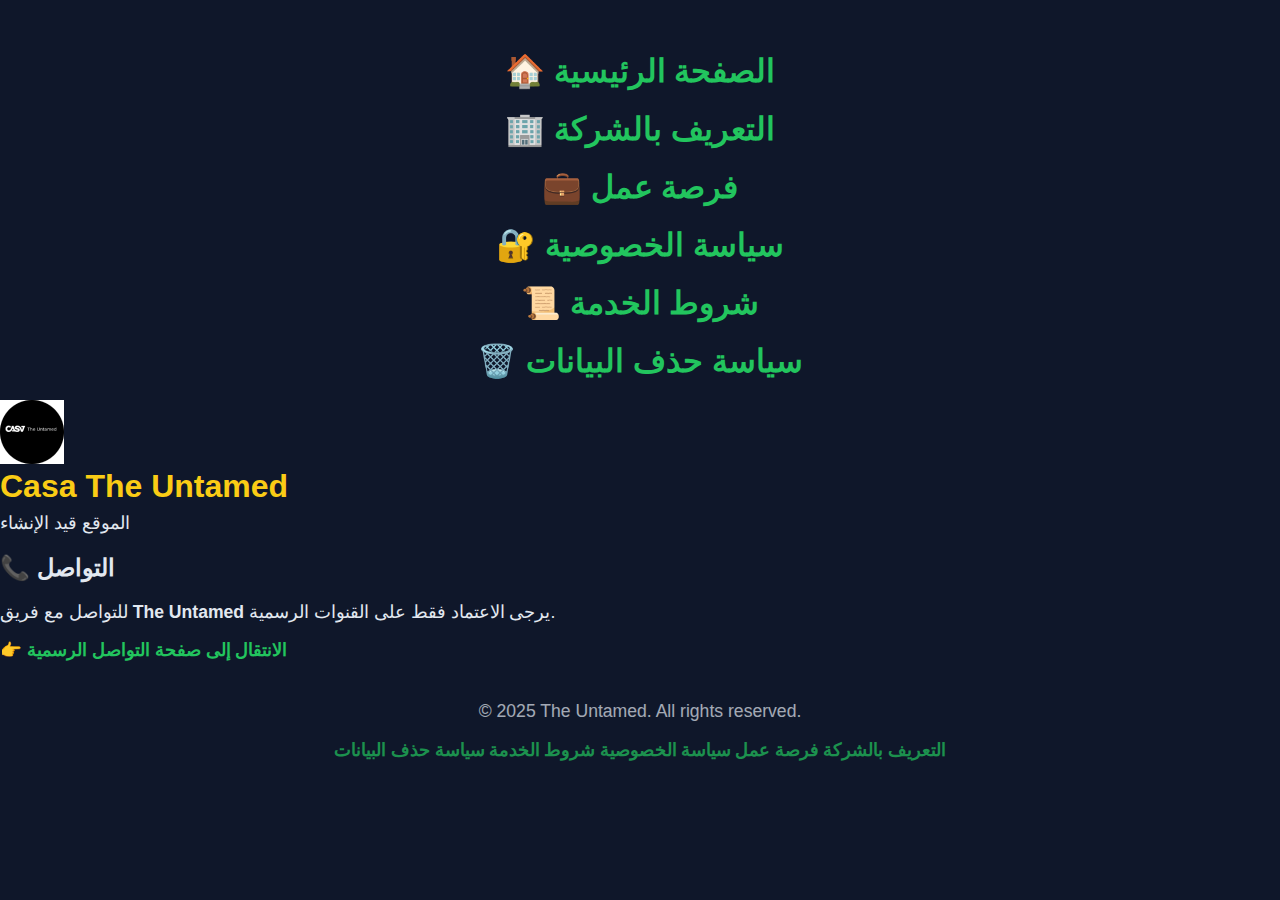
<file: index.html>
<!DOCTYPE html>
<html lang="ar">
<head>
  <meta charset="UTF-8">
  <title>Casa The Untamed</title>
  <meta name="viewport" content="width=device-width, initial-scale=1.0">
  <link rel="stylesheet" href="style.css">
</head>
<body>

  <section class="hero">
   <nav class="top-links">
  <a href="index.html">🏠 الصفحة الرئيسية</a>
  <a href="about.html">🏢 التعريف بالشركة</a>
  <a href="opportunity.html">💼 فرصة عمل</a>
  <a href="privacy.html">🔐 سياسة الخصوصية</a>
  <a href="terms.html">📜 شروط الخدمة</a>
  <a href="data-deletion.html">🗑️ سياسة حذف البيانات</a>
</nav>


    <div class="overlay"></div>

    <div class="hero-content">
      <div class="logo">
        <!-- بدل الاسم إذا كان مختلف -->
        <img src="شعار دائري صغير.png" alt="Casa The Untamed Logo">
      </div>

      <h1 class="title">Casa The Untamed</h1>
      <p class="subtitle">الموقع قيد الإنشاء</p>

    <section class="contact-section">
  <h2>📞 التواصل</h2>
  <p>
    للتواصل مع فريق <strong>The Untamed</strong>  
    يرجى الاعتماد فقط على القنوات الرسمية.
  </p>

  <a href="https://linktr.ee/casatheuntamed" target="_blank" class="contact-link">
    👉 الانتقال إلى صفحة التواصل الرسمية
  </a>
</section>



    </div>
 </section>

<footer class="site-footer">
  <p>© 2025 The Untamed. All rights reserved.</p>

  <div class="footer-links">
    <a href="about.html">التعريف بالشركة</a>
    <a href="opportunity.html">فرصة عمل</a>
    <a href="privacy.html">سياسة الخصوصية</a>
    <a href="terms.html">شروط الخدمة</a>
    <a href="data-deletion.html">سياسة حذف البيانات</a>
  </div>
</footer>

</body>
</html>
</file>
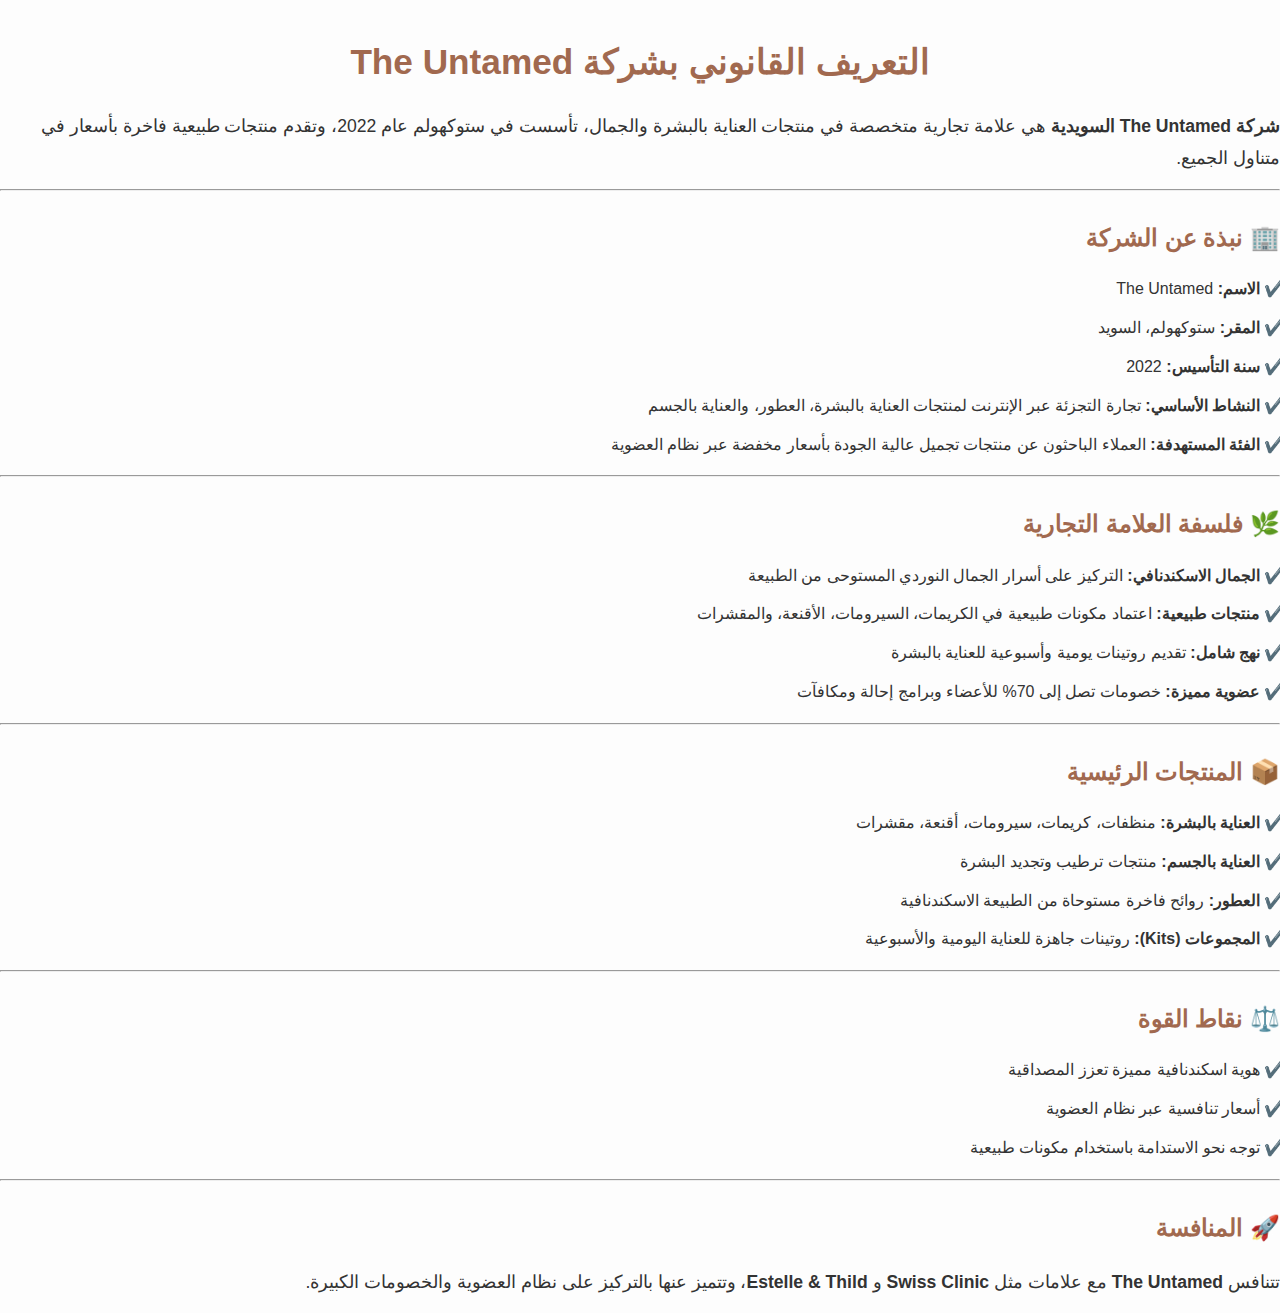
<file: about.html>
<!DOCTYPE html>
<html lang="ar" dir="rtl">
<head>
  <meta charset="UTF-8">
  <title>التعريف القانوني – The Untamed</title>
  <meta name="viewport" content="width=device-width, initial-scale=1.0">
  <link rel="stylesheet" href="policy.css">
</head>
<body>

  <div class="container">

    <h1>التعريف القانوني بشركة The Untamed</h1>

    <p>
      <strong>شركة The Untamed السويدية</strong> هي علامة تجارية متخصصة في منتجات العناية بالبشرة
      والجمال، تأسست في ستوكهولم عام 2022، وتقدم منتجات طبيعية فاخرة بأسعار في متناول الجميع.
    </p>

    <hr>

    <h2>🏢 نبذة عن الشركة</h2>
    <ul>
      <li><strong>الاسم:</strong> The Untamed</li>
      <li><strong>المقر:</strong> ستوكهولم، السويد</li>
      <li><strong>سنة التأسيس:</strong> 2022</li>
      <li><strong>النشاط الأساسي:</strong> تجارة التجزئة عبر الإنترنت لمنتجات العناية بالبشرة، العطور، والعناية بالجسم</li>
      <li><strong>الفئة المستهدفة:</strong> العملاء الباحثون عن منتجات تجميل عالية الجودة بأسعار مخفضة عبر نظام العضوية</li>
    </ul>

    <hr>

    <h2>🌿 فلسفة العلامة التجارية</h2>
    <ul>
      <li><strong>الجمال الاسكندنافي:</strong> التركيز على أسرار الجمال النوردي المستوحى من الطبيعة</li>
      <li><strong>منتجات طبيعية:</strong> اعتماد مكونات طبيعية في الكريمات، السيرومات، الأقنعة، والمقشرات</li>
      <li><strong>نهج شامل:</strong> تقديم روتينات يومية وأسبوعية للعناية بالبشرة</li>
      <li><strong>عضوية مميزة:</strong> خصومات تصل إلى 70% للأعضاء وبرامج إحالة ومكافآت</li>
    </ul>

    <hr>

    <h2>📦 المنتجات الرئيسية</h2>
    <ul>
      <li><strong>العناية بالبشرة:</strong> منظفات، كريمات، سيرومات، أقنعة، مقشرات</li>
      <li><strong>العناية بالجسم:</strong> منتجات ترطيب وتجديد البشرة</li>
      <li><strong>العطور:</strong> روائح فاخرة مستوحاة من الطبيعة الاسكندنافية</li>
      <li><strong>المجموعات (Kits):</strong> روتينات جاهزة للعناية اليومية والأسبوعية</li>
    </ul>

    <hr>

    <h2>⚖️ نقاط القوة</h2>
    <ul>
      <li>هوية اسكندنافية مميزة تعزز المصداقية</li>
      <li>أسعار تنافسية عبر نظام العضوية</li>
      <li>توجه نحو الاستدامة باستخدام مكونات طبيعية</li>
    </ul>

    <hr>

    <h2>🚀 المنافسة</h2>
    <p>
      تتنافس <strong>The Untamed</strong> مع علامات مثل <strong>Swiss Clinic</strong> و
      <strong>Estelle &amp; Thild</strong>، وتتميز عنها بالتركيز على نظام العضوية والخصومات الكبيرة.
    </p>

  </div>

</body>
</html>
</file>
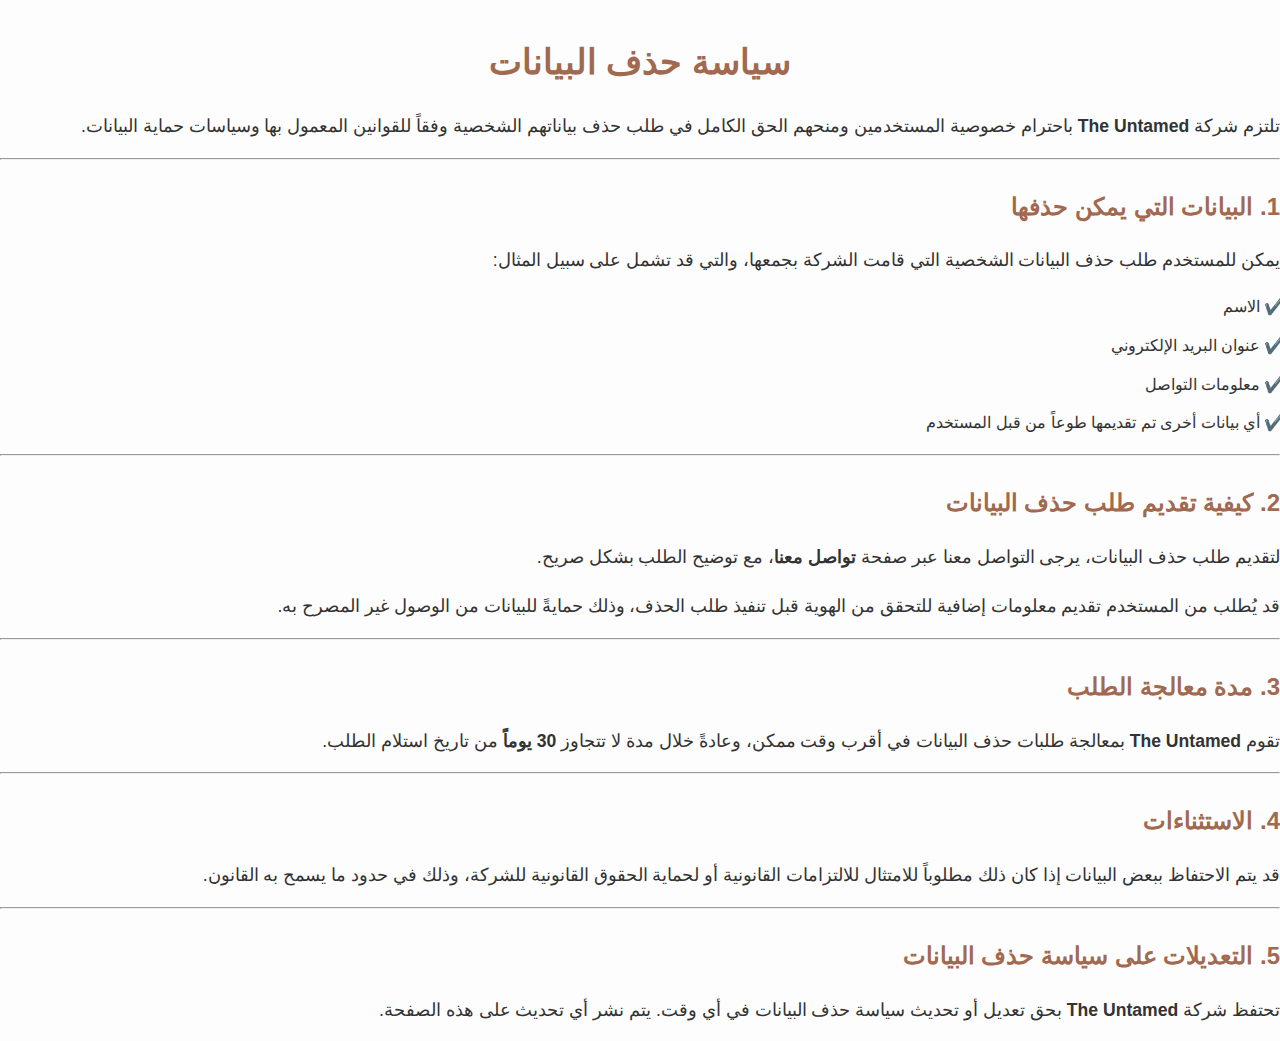
<file: data-deletion.html>
<!DOCTYPE html>
<html lang="ar" dir="rtl">
<head>
  <meta charset="UTF-8">
  <title>سياسة حذف البيانات – The Untamed</title>
  <meta name="viewport" content="width=device-width, initial-scale=1.0">
  <link rel="stylesheet" href="policy.css">
</head>
<body>

  <div class="container">

    <h1>سياسة حذف البيانات</h1>

    <p>
      تلتزم شركة <strong>The Untamed</strong> باحترام خصوصية المستخدمين
      ومنحهم الحق الكامل في طلب حذف بياناتهم الشخصية وفقاً للقوانين
      المعمول بها وسياسات حماية البيانات.
    </p>

    <hr>

    <h2>1. البيانات التي يمكن حذفها</h2>
    <p>
      يمكن للمستخدم طلب حذف البيانات الشخصية التي قامت الشركة بجمعها،
      والتي قد تشمل على سبيل المثال:
    </p>
    <ul>
      <li>الاسم</li>
      <li>عنوان البريد الإلكتروني</li>
      <li>معلومات التواصل</li>
      <li>أي بيانات أخرى تم تقديمها طوعاً من قبل المستخدم</li>
    </ul>

    <hr>

    <h2>2. كيفية تقديم طلب حذف البيانات</h2>
    <p>
      لتقديم طلب حذف البيانات، يرجى التواصل معنا عبر صفحة
      <strong>تواصل معنا</strong>، مع توضيح الطلب بشكل صريح.
    </p>

    <p>
      قد يُطلب من المستخدم تقديم معلومات إضافية للتحقق من الهوية
      قبل تنفيذ طلب الحذف، وذلك حمايةً للبيانات من الوصول غير المصرح به.
    </p>

    <hr>

    <h2>3. مدة معالجة الطلب</h2>
    <p>
      تقوم <strong>The Untamed</strong> بمعالجة طلبات حذف البيانات
      في أقرب وقت ممكن، وعادةً خلال مدة لا تتجاوز
      <strong>30 يوماً</strong> من تاريخ استلام الطلب.
    </p>

    <hr>

    <h2>4. الاستثناءات</h2>
    <p>
      قد يتم الاحتفاظ ببعض البيانات إذا كان ذلك مطلوباً للامتثال
      للالتزامات القانونية أو لحماية الحقوق القانونية للشركة،
      وذلك في حدود ما يسمح به القانون.
    </p>

    <hr>

    <h2>5. التعديلات على سياسة حذف البيانات</h2>
    <p>
      تحتفظ شركة <strong>The Untamed</strong> بحق تعديل أو تحديث
      سياسة حذف البيانات في أي وقت. يتم نشر أي تحديث على هذه الصفحة.
    </p>

  </div>

</body>
</html>
</file>
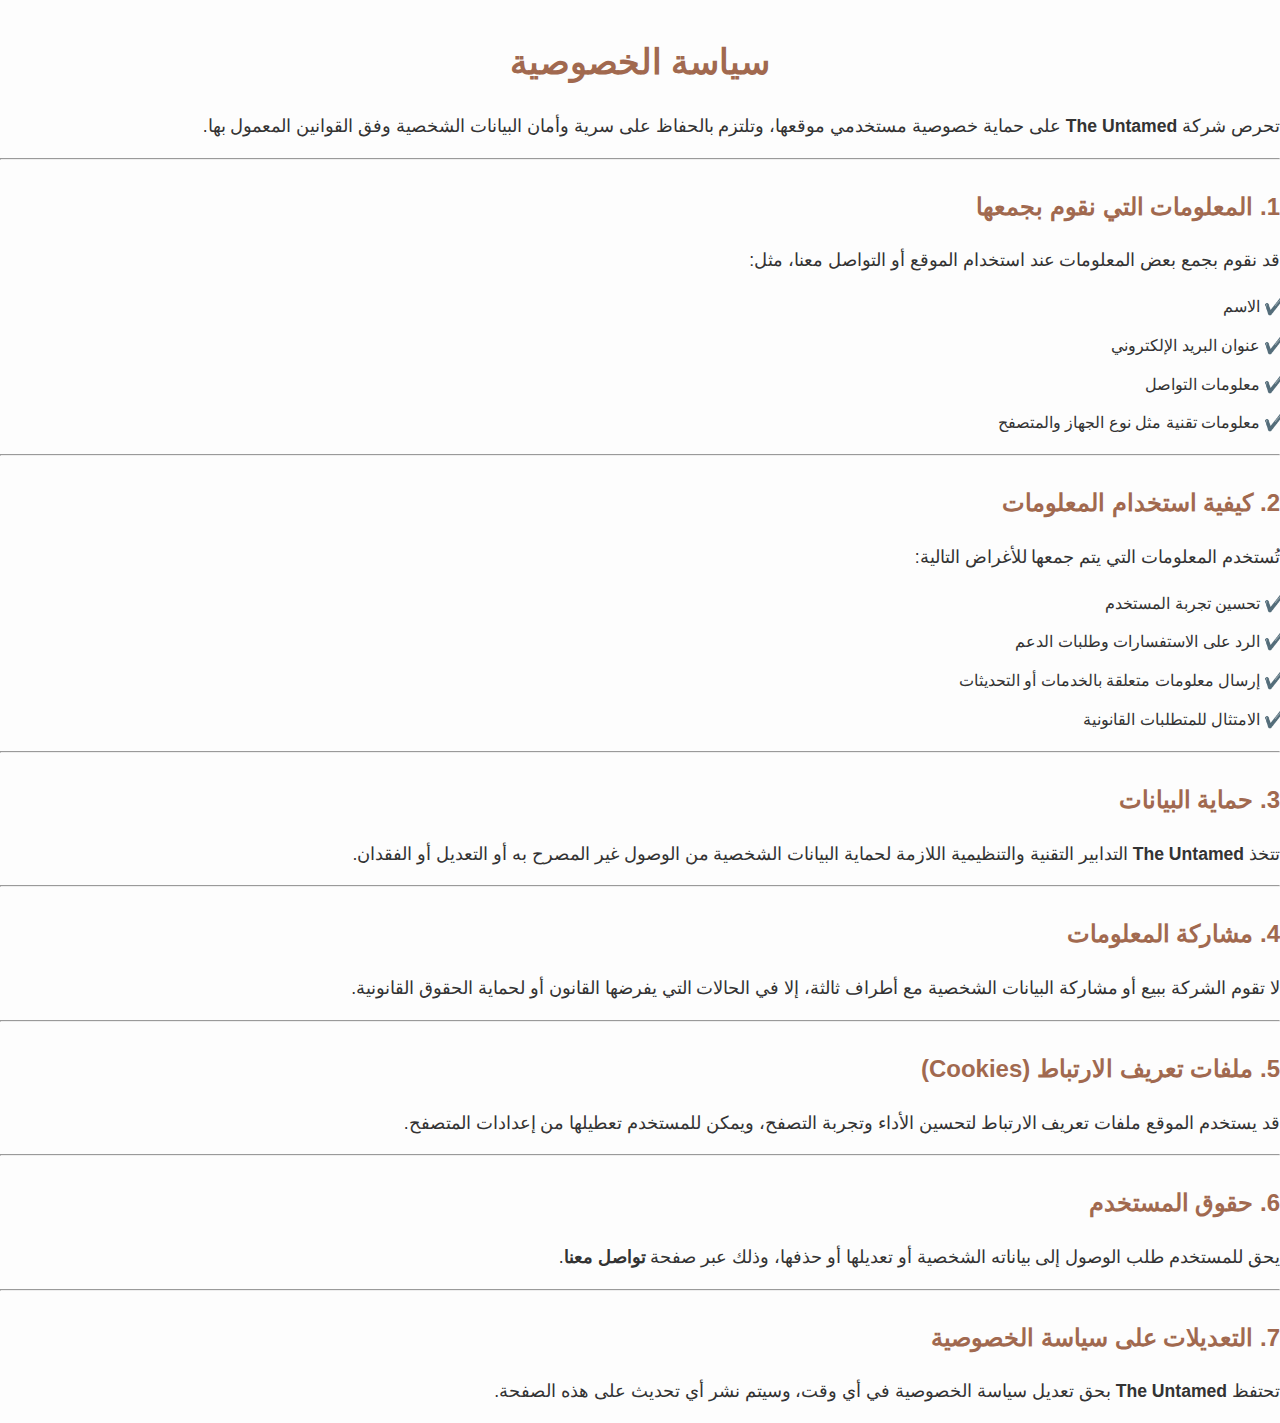
<file: privacy.html>
<!DOCTYPE html>
<html lang="ar" dir="rtl">
<head>
  <meta charset="UTF-8">
  <title>سياسة الخصوصية – The Untamed</title>
  <meta name="viewport" content="width=device-width, initial-scale=1.0">
  <link rel="stylesheet" href="policy.css">
</head>
<body>

  <div class="container">

    <h1>سياسة الخصوصية</h1>

    <p>
      تحرص شركة <strong>The Untamed</strong> على حماية خصوصية مستخدمي موقعها،
      وتلتزم بالحفاظ على سرية وأمان البيانات الشخصية وفق القوانين المعمول بها.
    </p>

    <hr>

    <h2>1. المعلومات التي نقوم بجمعها</h2>
    <p>
      قد نقوم بجمع بعض المعلومات عند استخدام الموقع أو التواصل معنا، مثل:
    </p>
    <ul>
      <li>الاسم</li>
      <li>عنوان البريد الإلكتروني</li>
      <li>معلومات التواصل</li>
      <li>معلومات تقنية مثل نوع الجهاز والمتصفح</li>
    </ul>

    <hr>

    <h2>2. كيفية استخدام المعلومات</h2>
    <p>
      تُستخدم المعلومات التي يتم جمعها للأغراض التالية:
    </p>
    <ul>
      <li>تحسين تجربة المستخدم</li>
      <li>الرد على الاستفسارات وطلبات الدعم</li>
      <li>إرسال معلومات متعلقة بالخدمات أو التحديثات</li>
      <li>الامتثال للمتطلبات القانونية</li>
    </ul>

    <hr>

    <h2>3. حماية البيانات</h2>
    <p>
      تتخذ <strong>The Untamed</strong> التدابير التقنية والتنظيمية اللازمة
      لحماية البيانات الشخصية من الوصول غير المصرح به أو التعديل أو الفقدان.
    </p>

    <hr>

    <h2>4. مشاركة المعلومات</h2>
    <p>
      لا تقوم الشركة ببيع أو مشاركة البيانات الشخصية مع أطراف ثالثة،
      إلا في الحالات التي يفرضها القانون أو لحماية الحقوق القانونية.
    </p>

    <hr>

    <h2>5. ملفات تعريف الارتباط (Cookies)</h2>
    <p>
      قد يستخدم الموقع ملفات تعريف الارتباط لتحسين الأداء وتجربة التصفح،
      ويمكن للمستخدم تعطيلها من إعدادات المتصفح.
    </p>

    <hr>

    <h2>6. حقوق المستخدم</h2>
    <p>
      يحق للمستخدم طلب الوصول إلى بياناته الشخصية أو تعديلها أو حذفها،
      وذلك عبر صفحة <strong>تواصل معنا</strong>.
    </p>

    <hr>

    <h2>7. التعديلات على سياسة الخصوصية</h2>
    <p>
      تحتفظ <strong>The Untamed</strong> بحق تعديل سياسة الخصوصية في أي وقت،
      وسيتم نشر أي تحديث على هذه الصفحة.
    </p>

  </div>

</body>
</html>
</file>
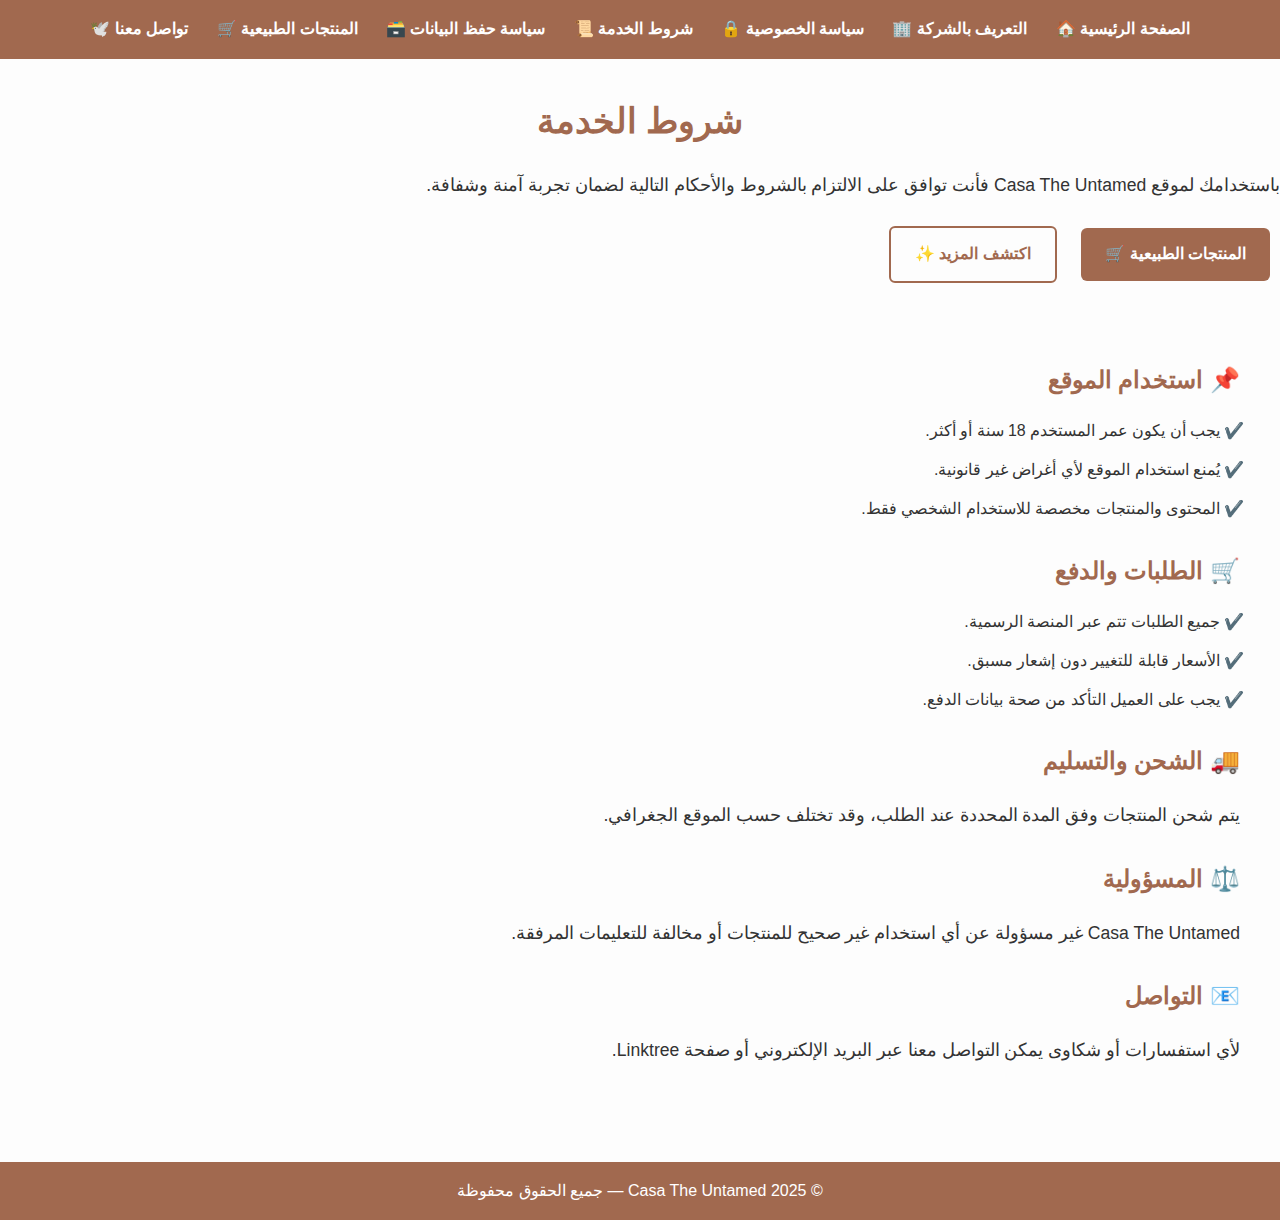
<file: terms.html>
<!DOCTYPE html>
<html lang="ar" dir="rtl">
<head>
  <meta charset="UTF-8">
  <title>شروط الخدمة</title>
  <link rel="stylesheet" href="policy.css">
</head>
<body>
  <!-- شريط التنقل -->
  <nav class="navbar">
    <a href="index.html">الصفحة الرئيسية 🏠</a>
    <a href="about.html">التعريف بالشركة 🏢</a>
    <a href="privacy.html">سياسة الخصوصية 🔒</a>
    <a href="terms.html">شروط الخدمة 📜</a>
    <a href="data-deletion.html">سياسة حفظ البيانات 🗃️</a>
    <a href="https://theuntamed.com/?referral=wFpNEb" target="_blank">المنتجات الطبيعية 🛒</a>
    <a href="https://linktr.ee/casatheuntamed" target="_blank">تواصل معنا 🕊️</a>
  </nav>

  <!-- القسم الرئيسي -->
  <section class="hero">
    <h1>شروط الخدمة</h1>
    <p>
      باستخدامك لموقع Casa The Untamed فأنت توافق على الالتزام بالشروط والأحكام التالية لضمان تجربة آمنة وشفافة.
    </p>

    <!-- زر ممتلئ -->
    <a href="https://theuntamed.com/?referral=wFpNEb" target="_blank" class="btn-cta">
      المنتجات الطبيعية 🛒
    </a>

    <!-- زر بإطار -->
    <a href="opportunity.html" class="btn-outline">
      اكتشف المزيد ✨
    </a>
  </section>

  <!-- محتوى إضافي -->
  <section style="padding:40px; text-align:right;">
    <h2>📌 استخدام الموقع</h2>
    <ul>
      <li>يجب أن يكون عمر المستخدم 18 سنة أو أكثر.</li>
      <li>يُمنع استخدام الموقع لأي أغراض غير قانونية.</li>
      <li>المحتوى والمنتجات مخصصة للاستخدام الشخصي فقط.</li>
    </ul>

    <h2>🛒 الطلبات والدفع</h2>
    <ul>
      <li>جميع الطلبات تتم عبر المنصة الرسمية.</li>
      <li>الأسعار قابلة للتغيير دون إشعار مسبق.</li>
      <li>يجب على العميل التأكد من صحة بيانات الدفع.</li>
    </ul>

    <h2>🚚 الشحن والتسليم</h2>
    <p>
      يتم شحن المنتجات وفق المدة المحددة عند الطلب، وقد تختلف حسب الموقع الجغرافي.
    </p>

    <h2>⚖️ المسؤولية</h2>
    <p>
      Casa The Untamed غير مسؤولة عن أي استخدام غير صحيح للمنتجات أو مخالفة للتعليمات المرفقة.
    </p>

    <h2>📧 التواصل</h2>
    <p>
      لأي استفسارات أو شكاوى يمكن التواصل معنا عبر البريد الإلكتروني أو صفحة Linktree.
    </p>
  </section>

  <!-- الفوتر -->
  <footer>
    © 2025 Casa The Untamed — جميع الحقوق محفوظة
  </footer>
</body>
</html>
</file>
<file: style.css>
:root {
  --bg: #0f172a;
  --fg: #e2e8f0;
  --accent: #facc15;
  --link: #22c55e;
}

body {
  margin: 0;
  font-family: 'Segoe UI', Tahoma, sans-serif;
  background: var(--bg);
  color: var(--fg);
}

header {
  text-align: center;
  padding: 40px 20px;
}

header img.logo {
  max-width: 160px;
  margin-bottom: 16px;
}

header img.hero {
  max-width: 100%;
  border-radius: 12px;
  margin-top: 20px;
  box-shadow: 0 0 12px rgba(0,0,0,0.4);
}

h1 {
  margin: 0;
  font-size: 2rem;
  color: var(--accent);
}

p {
  margin-top: 8px;
  font-size: 1.1rem;
}

nav {
  display: flex;
  flex-direction: column;
  align-items: center;
  gap: 12px;
  margin-top: 32px;
}

a {
  text-decoration: none;
  color: var(--link);
  font-weight: bold;
  font-size: 1.1rem;
  transition: color 0.3s;
}

a:hover {
  color: #16a34a;
}

footer {
  text-align: center;
  margin-top: 40px;
  font-size: 0.9rem;
  opacity: 0.7;
}
nav {
  display: flex;
  justify-content: center;
  gap: 20px;
  padding: 20px;
}

nav a {
  font-size: 2rem;
  text-decoration: none;
  color: #22c55e;
  transition: transform 0.3s, color 0.3s;
}

nav a:hover {
  color: #16a34a;
  transform: scale(1.2);
}
</file>
<file: policy.css>
/* إعدادات عامة للصفحات القانونية */
body {
  font-family: "Tahoma", Arial, sans-serif;
  margin: 0;
  padding: 0;
  background-color: #fdfdfd;
  color: #333;
  direction: rtl;
  line-height: 1.8;
}

/* شريط التنقل */
.navbar {
  background-color: #a1694f;
  padding: 15px;
  text-align: center;
}

.navbar a {
  color: #fff;
  text-decoration: none;
  margin: 0 12px;
  font-weight: bold;
  transition: color 0.3s ease;
}

.navbar a:hover {
  color: #ffd700;
}

/* العناوين */
h1, h2 {
  color: #a1694f;
  margin-bottom: 15px;
}

h1 {
  font-size: 2.2em;
  text-align: center;
  margin-top: 30px;
}

h2 {
  font-size: 1.5em;
  margin-top: 25px;
}

/* الفقرات */
p {
  font-size: 1.1em;
  margin-bottom: 15px;
}

/* القوائم */
ul {
  list-style-type: "✔️ ";
  padding-right: 20px;
}

ul li {
  margin-bottom: 10px;
}

/* الأزرار */
.btn-cta {
  display: inline-block;
  margin: 10px;
  padding: 12px 24px;
  background-color: #a1694f;
  color: #fff;
  text-decoration: none;
  border-radius: 6px;
  font-size: 1em;
  font-weight: bold;
  transition: all 0.3s ease;
}

.btn-cta:hover {
  background-color: #8c4f3a;
  color: #fff;
}

.btn-outline {
  display: inline-block;
  margin: 10px;
  padding: 12px 24px;
  background-color: transparent;
  border: 2px solid #a1694f;
  color: #a1694f;
  text-decoration: none;
  border-radius: 6px;
  font-size: 1em;
  font-weight: bold;
  transition: all 0.3s ease;
}

.btn-outline:hover {
  background-color: #a1694f;
  color: #fff;
}

/* الفوتر */
footer {
  background-color: #a1694f;
  color: #fff;
  text-align: center;
  padding: 15px;
  margin-top: 40px;
}
</file>
